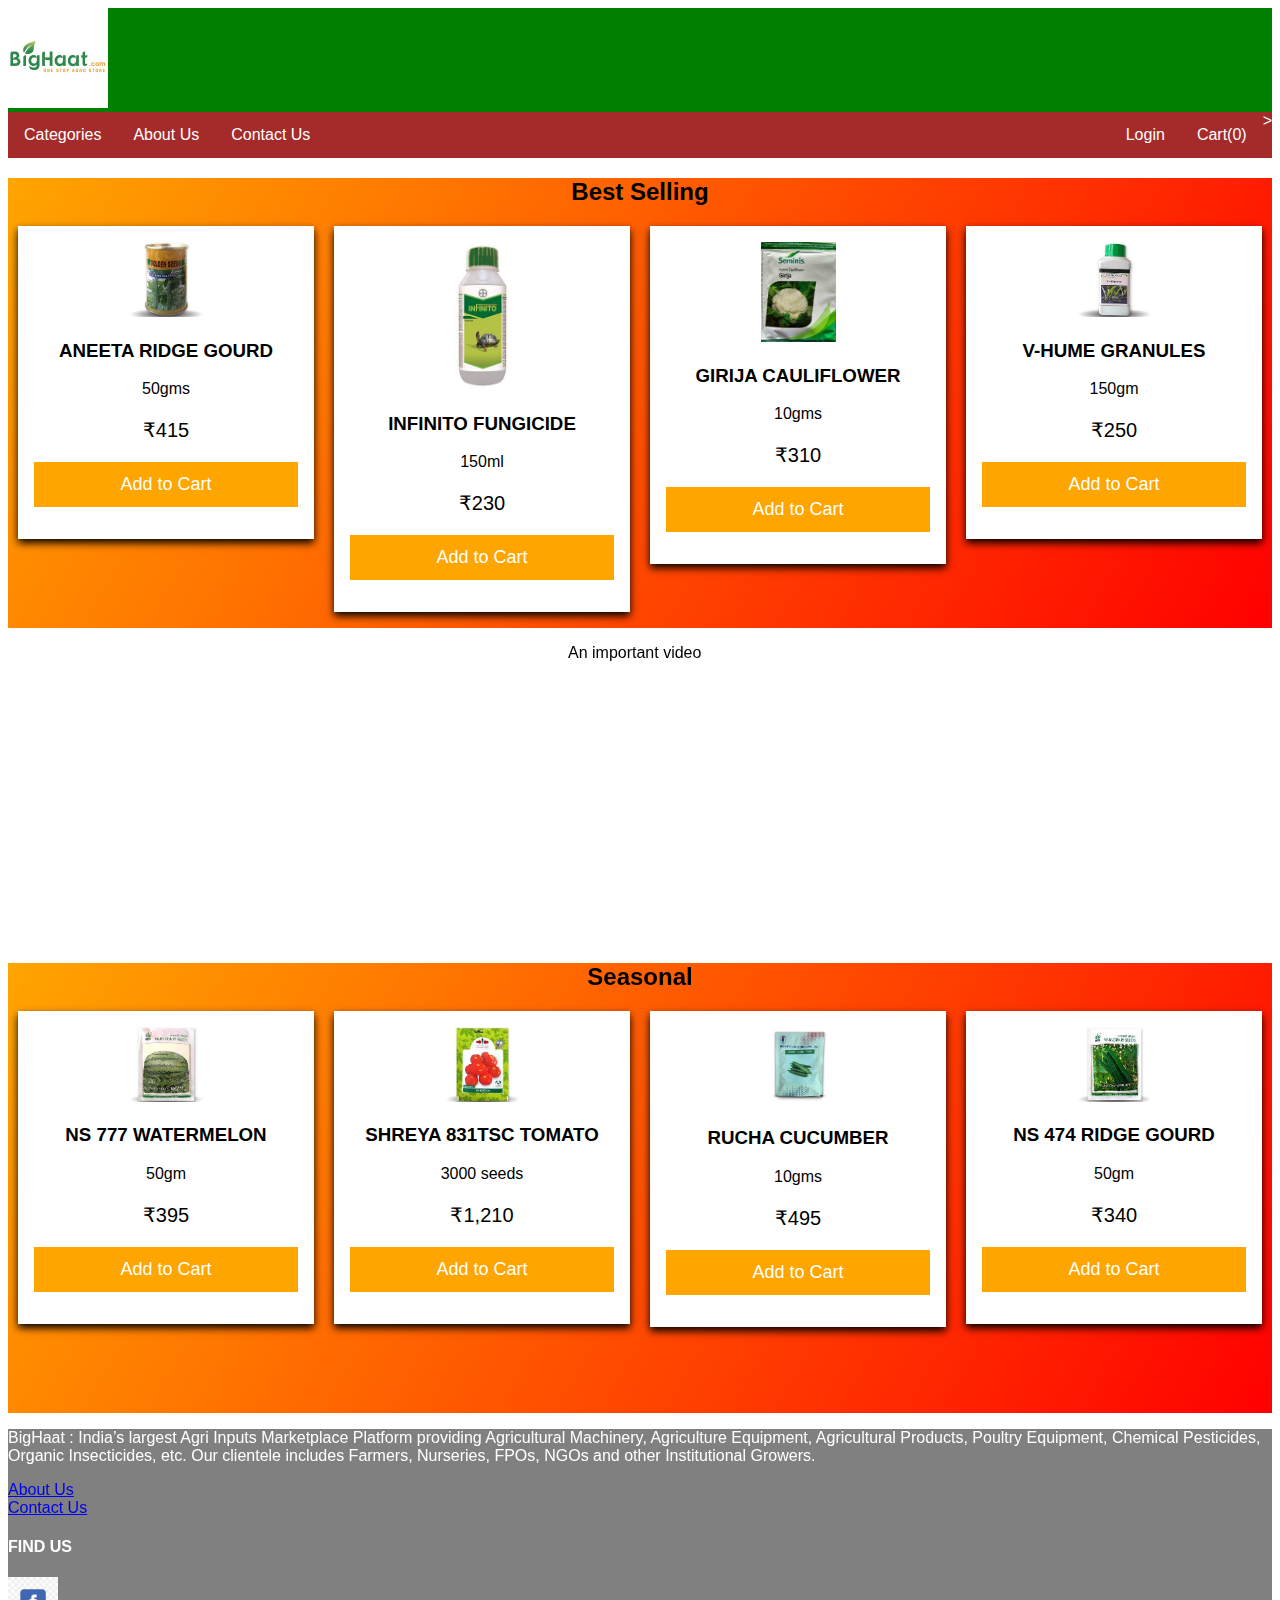
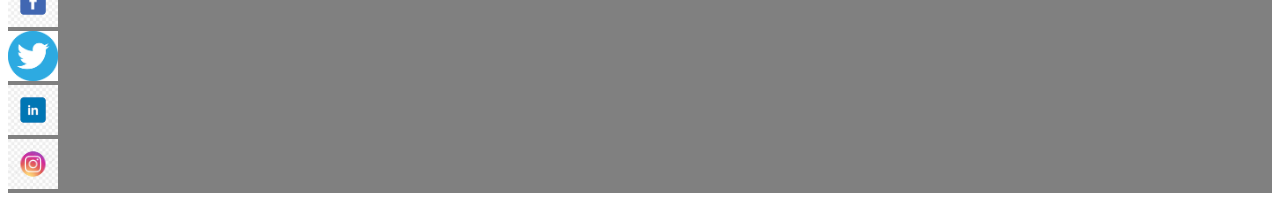
<file: index.html>
<!DOCTYPE html>
<html>
<head>
	<title>Home Page</title>
	<link rel="stylesheet" type="text/css" href="style11.css">
</head>
<body onload="javascript:changeCartCount()">

	<nav>
		<a href="#"><img src="im3.jpg" width="100px" float="left" class="img_logo"></a>
		
		<div class="navbar">
  <div class="c_list">
    <button class="cbtn">Categories 
      <i class="fa fa-caret-down"></i>
    </button>
    <div class="c-content">
      <a href="cp.html">Crop Protection</a>
      <a href="s.html">Seeds</a>
      <a href="m.html">Machinery</a>
      <a href="cn.html">Crop Nutrient</a>
    </div>
  </div>
  	 
  	<a href="about.html">About Us</a>
  	<a href="contact.html">Contact Us</a>
	<div class="right_p">
	<a href="login.html">Login</a>
  <script type="text/javascript">

    function changeCartCount(){
      if( window.localStorage.getItem("cartl") !== null){
         var cartAnchor = document.getElementById("cart-nav")
         var count = JSON.parse(window.localStorage.getItem("cartl")).length
         cartAnchor.text = "Cart(" + count++ + ")"
    }else{
         var cartAnchor = document.getElementById("cart-nav")
         cartAnchor.text = "Cart(0)"
    }

    }
    function moveToCheckOutPage(){
      window.location.href = "checkout.html"
    }
  </script>>

	<a onclick="moveToCheckOutPage()" id="cart-nav">Cart</a></div>
	</div>

		</div>
	</nav>
<script type="text/javascript">
	var ProductDetails = {"name":"ANEETA RIDGE GOURD","price":"415"}
    		var Product=JSON.stringify(ProductDetails)
    		window.localStorage.setItem("pid1",Product)

    var ProductDetails = {"name":"INFINITO FUNGICIDE","price":"230"}
    		var Product=JSON.stringify(ProductDetails)
    		window.localStorage.setItem("pid2",Product)

    var ProductDetails = {"name":"GIRIJA CAULIFLOWER","price":"310"}
    		var Product=JSON.stringify(ProductDetails)
    		window.localStorage.setItem("pid3",Product)

    var ProductDetails = {"name":"V-HUME GRANULES","price":"250"}
    		var Product=JSON.stringify(ProductDetails)
    		window.localStorage.setItem("pid4",Product)

    var ProductDetails = {"name":"NS 777 WATERMELON","price":"395"}
    		var Product=JSON.stringify(ProductDetails)
    		window.localStorage.setItem("pid5",Product)

    var ProductDetails = {"name":"SHREYA 831TSC TOMATO","price":"3000 Seeds"}
    		var Product=JSON.stringify(ProductDetails)
    		window.localStorage.setItem("pid6",Product)

    var ProductDetails = {"name":"RUCHA CUCUMBER","price":"495"}
    		var Product=JSON.stringify(ProductDetails)
    		window.localStorage.setItem("pid7",Product)

    var ProductDetails = {"name":"NS 474 RIDGE GOURD","price":"340"}
    		var Product=JSON.stringify(ProductDetails)
    		window.localStorage.setItem("pid8",Product)

	
</script>
  
	
	<div class="gradient">
		<h2><center>Best Selling</center></h2>
  <div class="column">
    <div class="card">
    	<img src="p1.jpg" alt="Seeds" width="75px">
    	<h3>ANEETA RIDGE GOURD</h3>
    	<p>50gms</p>
    	<p class="price">&#x20B9;415</p>
      <script type="text/javascript">
        function jsredir(id ) {
            if (window.localStorage.getItem("cartl") !== null){
            var pastvalue=JSON.parse(window.localStorage.getItem("cartl"))
            pastvalue.push(id)
            var str=JSON.stringify(pastvalue)
            window.localStorage.setItem("cartl",str) 
          }else{
            var newValue = [id]
            var str=JSON.stringify(newValue)
            window.localStorage.setItem("cartl",str)        
          }
          changeCartCount()
                    
             
}
</script>
    	<p><button onclick="jsredir('pid1')">Add to Cart</button></p>
    	
    </div>
  </div>
  <div class="column">
    <div class="card">
    	<img src="p2.jpg" alt="Pesticide" width="75px">
    	<h3>INFINITO FUNGICIDE</h3>
    	<p>150ml</p>
    	<p class="price">&#x20B9;230</p>
    	 <p><button onclick="jsredir('pid2')">Add to Cart</button></p>
    	
    </div>
  </div>
  <div class="column">
    <div class="card">
    	<img src="p3.jpg" alt="Seeds" width="75px">
    	<h3>GIRIJA CAULIFLOWER</h3>
    	<p>10gms</p>
    	<p class="price">&#x20B9;310</p>
    	 <p><button onclick="jsredir('pid3')">Add to Cart</button></p>
  </div>
</div>
  
  <div class="column">
    <div class="card">
    	<img src="p5.jpg" alt="Crop Nutrient" width="75px">
		<h3>V-HUME GRANULES</h3>
		<p>150gm</p>
    	<p class="price">&#x20B9;250</p>
    	 <p><button onclick="jsredir('pid4')">Add to Cart</button></p>

    </div>
  </div>
</div>

<div class="video">
	<iframe width="560" height="315" src="https://www.youtube.com/embed/kQXIbi6c6es" frameborder="0" allow="accelerometer; autoplay; clipboard-write; encrypted-media; gyroscope; picture-in-picture" allowfullscreen></iframe>
	<div class="v_content">
		<p>An important video</p>
	</div>
</div>


<div class="gradient">
		<h2><center>Seasonal</center></h2>
  <div class="column">
    <div class="card">
    	<img src="p6.jpg" alt="Seeds" width="75px">
    	<h3>NS 777 WATERMELON</h3>
    	<p>50gm</p>
    	<p class="price">&#x20B9;395</p>
    	 <p><button onclick="jsredir('pid5')">Add to Cart</button></p>
  
    </div>
  </div>
  <div class="column">
    <div class="card">
    	<img src="p7.jpg" alt="Seeds" width="75px">
    	<h3>SHREYA 831TSC TOMATO</h3>
    	<p>3000 seeds</p>
    	<p class="price">&#x20B9;1,210</p>
    	 <p><button onclick="jsredir('pid6')">Add to Cart</button></p>
    </div>
  </div>
  <div class="column">
    <div class="card">
    	<img src="p8.jpg" alt="Seeds" width="75px">
    	<h3>RUCHA CUCUMBER</h3>
    	<p>10gms</p>
    	<p class="price">&#x20B9;495</p>
    	 <p><button onclick="jsredir('pid7')">Add to Cart</button></p>
    	 
    </div>
  </div>
  
  <div class="column">
    <div class="card">
    	<img src="p9.jpg" alt="Seeds" width="75px">
		<h3>NS 474 RIDGE GOURD</h3>
		<p>50gm</p>
    	<p class="price">&#x20B9;340</p>
    	 <p><button onclick="jsredir('pid8')">Add to Cart</button></p>
   
    </div>
  </div>
</div>

    
    <footer>
    	<div class="footer">
    	<p><span>BigHaat</span> : India’s largest Agri Inputs Marketplace Platform providing Agricultural Machinery, Agriculture Equipment, Agricultural Products, Poultry Equipment, Chemical Pesticides, Organic Insecticides, etc. Our clientele includes Farmers, Nurseries, FPOs, NGOs and other Institutional Growers.</p>
    	<a href="about.html">About Us</a><br>
    	<a href="contact.html">Contact Us</a><br>
   <div class="social">
   		<h4>FIND US</h4>
    	<a href="https://www.facebook.com/BigHaat.India/"><img src="f1.png" width="50px" height="50px"></a><br>
    	<a href="https://twitter.com/bighaatindia"><img src="t.png" width="50px" height="50px"></a><br>
    	<a href="https://www.linkedin.com/company/bighaat-india"><img src="in1.png" width="50px" height="50px"></a><br>
    	<a href="https://www.instagram.com/bighaatindia/"><img src="insta.png" width="50px" height="50px"></a><br>
    </div>
</div>

    	
    </footer>




</body>
</html>
</file>
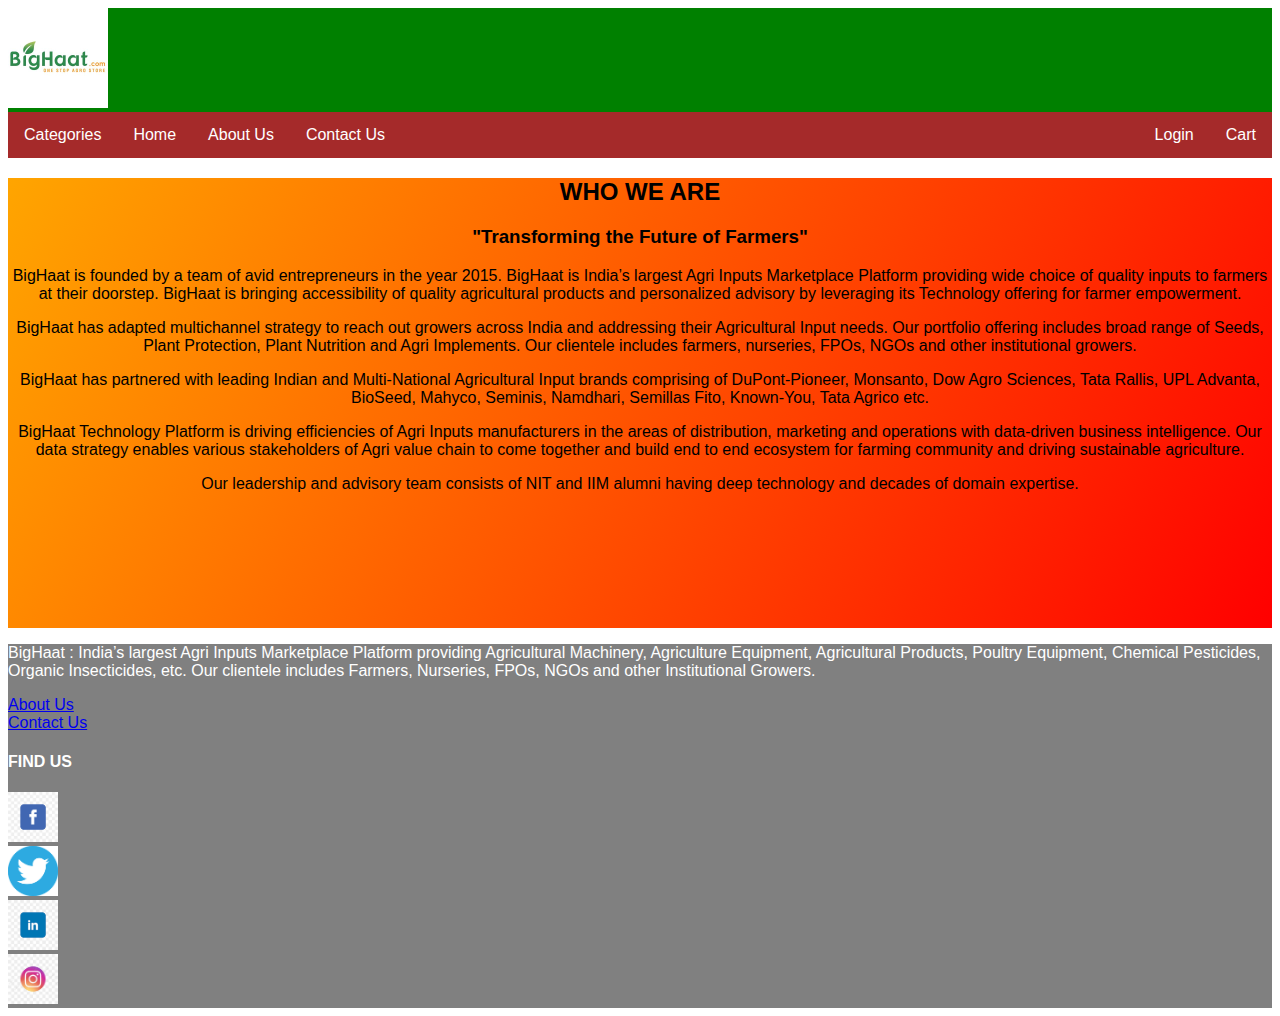
<file: about.html>
<!DOCTYPE html>
<html>
<head>
	<title>About Us</title>
	<link rel="stylesheet" type="text/css" href="style11.css">
</head>
<body>

	<nav>
		<a href="#"><img src="im3.jpg" width="100px" float="left" class="img_logo"></a>
		
		<div class="navbar">
  <div class="c_list">
    <button class="cbtn">Categories 
      <i class="fa fa-caret-down"></i>
    </button>
    <div class="c-content">
      <a href="#">Crop Protection</a>
      <a href="#">Seeds</a>
      <a href="#">Machinery</a>
      <a href="#">Crop Nutrient</a>
      <a href="#">Livestock</a>
    </div>
  </div>
  	 <a href="main.html">Home</a>
  	<a href="about.html">About Us</a>
  	<a href="contact.html">Contact Us</a>
  <div class="right_p">
  <a href="login.html">Login</a>
  <a href="checkout.html">Cart</a></div>
  </div>
	</div>
	</nav>

  <div class="para">
    <h2>WHO WE ARE</h2>
<h3>"Transforming the Future of Farmers"</h3>
<p>BigHaat is founded by a team of avid entrepreneurs in the year 2015. BigHaat is India’s largest Agri Inputs Marketplace Platform providing wide choice of quality inputs to farmers at their doorstep. BigHaat is bringing accessibility of quality agricultural products and personalized advisory by leveraging its Technology offering for farmer empowerment.</p>

 <p>BigHaat has adapted multichannel strategy to reach out growers across India and addressing their Agricultural Input needs. Our portfolio offering includes broad range of Seeds, Plant Protection, Plant Nutrition and Agri Implements. Our clientele includes farmers, nurseries, FPOs, NGOs and other institutional growers.</p> 

 <p>BigHaat has partnered with leading Indian and Multi-National Agricultural Input brands comprising of DuPont-Pioneer, Monsanto, Dow Agro Sciences, Tata Rallis, UPL Advanta, BioSeed, Mahyco, Seminis, Namdhari, Semillas Fito, Known-You, Tata Agrico etc.</p>

 <p>BigHaat Technology Platform is driving efficiencies of Agri Inputs manufacturers in the areas of distribution, marketing and operations with data-driven business intelligence. Our data strategy enables various stakeholders of Agri value chain to come together and build end to end ecosystem for farming community and driving sustainable agriculture.</p>

<p>Our leadership and advisory team consists of NIT and IIM alumni having deep technology and decades of domain expertise.</p>
    
  </div>

    <footer>
      <div class="footer">
      <p><span>BigHaat</span> : India’s largest Agri Inputs Marketplace Platform providing Agricultural Machinery, Agriculture Equipment, Agricultural Products, Poultry Equipment, Chemical Pesticides, Organic Insecticides, etc. Our clientele includes Farmers, Nurseries, FPOs, NGOs and other Institutional Growers.</p>
      <a href="about.html">About Us</a><br>
      <a href="contact.html">Contact Us</a><br>
   <div class="social">
      <h4>FIND US</h4>
      <a href="https://www.facebook.com/BigHaat.India/"><img src="f1.png" width="50px" height="50px"></a><br>
      <a href="https://twitter.com/bighaatindia"><img src="t.png" width="50px" height="50px"></a><br>
      <a href="https://www.linkedin.com/company/bighaat-india"><img src="in1.png" width="50px" height="50px"></a><br>
      <a href="https://www.instagram.com/bighaatindia/"><img src="insta.png" width="50px" height="50px"></a><br>
    </div>
</div>

      
    </footer>
</file>
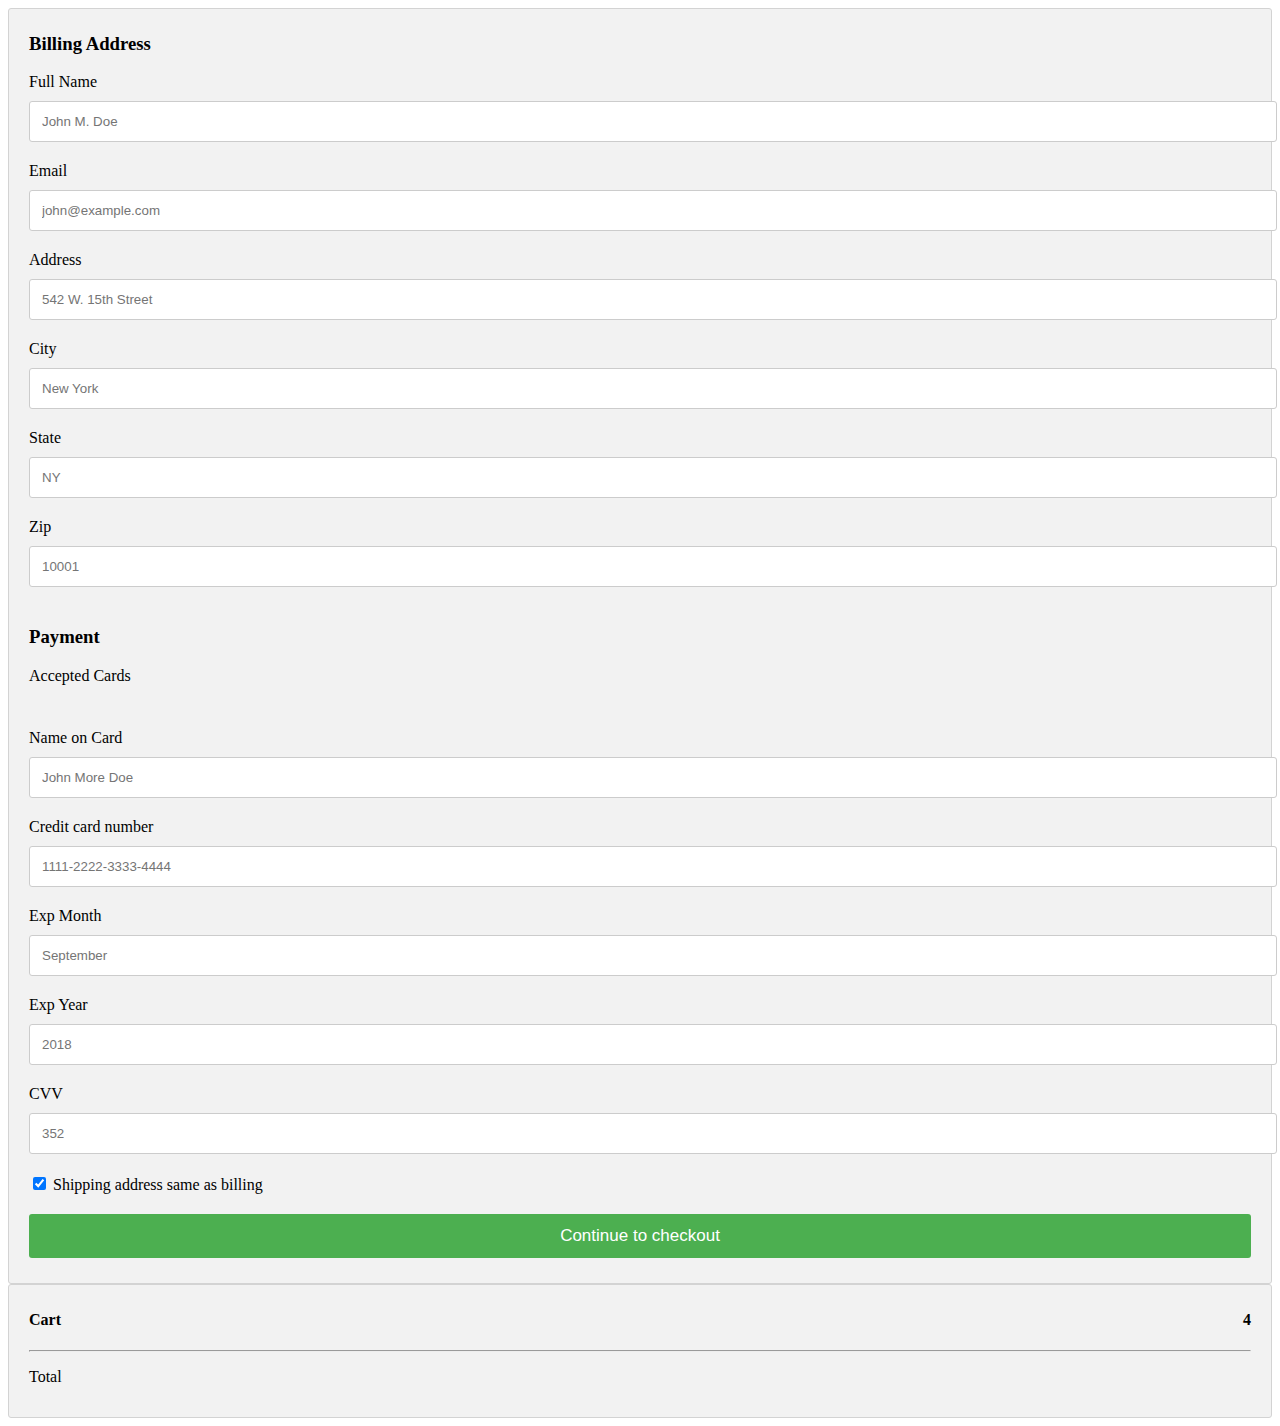
<file: checkout.html>
<!DOCTYPE html>
<html>
<head>
	<title>Billing Page</title>
	<link rel="stylesheet" type="text/css" href="style14.css">
</head>
<body>
	<div class="row">
  <div class="col-75">
    <div class="container">
      <form action="/action_page.php">

        <div class="row">
          <div class="col-50">
            <h3>Billing Address</h3>
            <label for="fname"><i class="fa fa-user"></i> Full Name</label>
            <input type="text" id="fname" name="firstname" placeholder="John M. Doe">
            <label for="email"><i class="fa fa-envelope"></i> Email</label>
            <input type="text" id="email" name="email" placeholder="john@example.com">
            <label for="adr"><i class="fa fa-address-card-o"></i> Address</label>
            <input type="text" id="adr" name="address" placeholder="542 W. 15th Street">
            <label for="city"><i class="fa fa-institution"></i> City</label>
            <input type="text" id="city" name="city" placeholder="New York">

            <div class="row">
              <div class="col-50">
                <label for="state">State</label>
                <input type="text" id="state" name="state" placeholder="NY">
              </div>
              <div class="col-50">
                <label for="zip">Zip</label>
                <input type="text" id="zip" name="zip" placeholder="10001">
              </div>
            </div>
          </div>

          <div class="col-50">
            <h3>Payment</h3>
            <label for="fname">Accepted Cards</label>
            <div class="icon-container">
              <i class="fa fa-cc-visa" style="color:navy;"></i>
              <i class="fa fa-cc-amex" style="color:blue;"></i>
              <i class="fa fa-cc-mastercard" style="color:red;"></i>
              <i class="fa fa-cc-discover" style="color:orange;"></i>
            </div>
            <label for="cname">Name on Card</label>
            <input type="text" id="cname" name="cardname" placeholder="John More Doe">
            <label for="ccnum">Credit card number</label>
            <input type="text" id="ccnum" name="cardnumber" placeholder="1111-2222-3333-4444">
            <label for="expmonth">Exp Month</label>
            <input type="text" id="expmonth" name="expmonth" placeholder="September">

            <div class="row">
              <div class="col-50">
                <label for="expyear">Exp Year</label>
                <input type="text" id="expyear" name="expyear" placeholder="2018">
              </div>
              <div class="col-50">
                <label for="cvv">CVV</label>
                <input type="text" id="cvv" name="cvv" placeholder="352">
              </div>
            </div>
          </div>

        </div>
        <label>
          <input type="checkbox" checked="checked" name="sameadr"> Shipping address same as billing
        </label>
        <input type="submit" value="Continue to checkout" class="btn">
      </form>
    </div>
  </div>

  <div class="col-25">
    <div class="container" id="div1">
      <h4>Cart
        <span class="price" style="color:black">
          <i class="fa fa-shopping-cart"></i>
          <b>4</b>
        </span>
      </h4>
      <script type="text/javascript">
      var details=JSON.parse(  window.localStorage.getItem("cartl") )
       for( i=0;i<details.length;i++)
       {
        var id=details[i]
        var data= window.localStorage.getItem(id)
        var detail=JSON.parse(data)
        if(detail !== null){
           var name=detail["name"]
        var price=detail["price"]
        console.log(name)
        console.log(price)
        var para = document.createElement("p");
        var node = document.createTextNode(name+price);
        para.appendChild(node);

        var element = document.getElementById("div1");
        element.appendChild(para)
        }
       

       }
      </script>
      
      <hr>
      <p>Total <span class="price" style="color:black"><b></b></span></p>
    </div>
  </div>
</div>

</body>
</html>
</file>
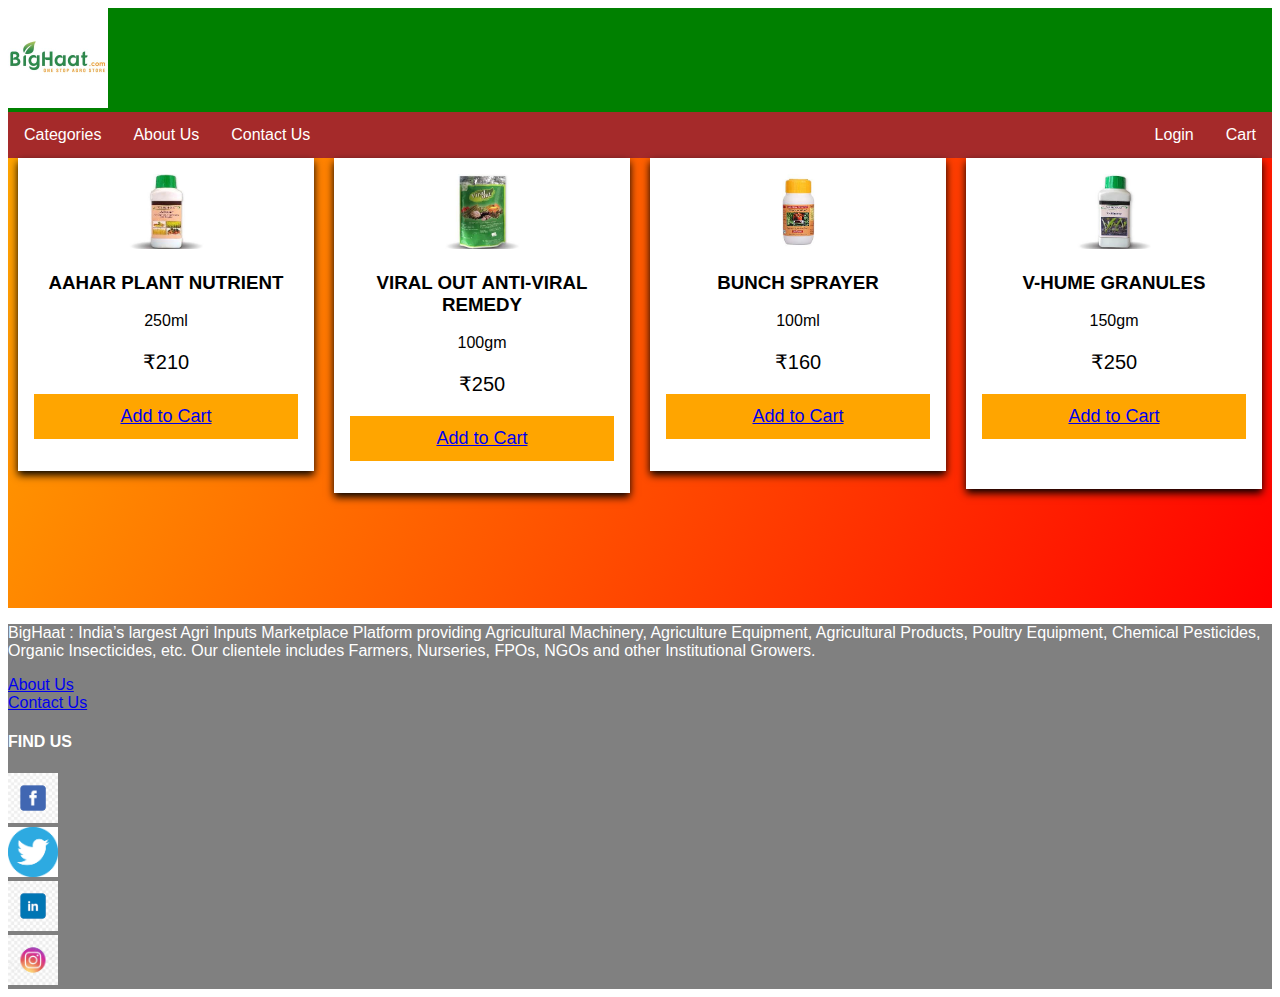
<file: cn.html>
<!DOCTYPE html>
<html>
<head>
	<title>Home Page</title>
	<link rel="stylesheet" type="text/css" href="style11.css">
</head>
<body>

	<nav>
		<a href="#"><img src="im3.jpg" width="100px" float="left" class="img_logo"></a>
		
		<div class="navbar">
  <div class="c_list">
    <button class="cbtn">Categories 
      <i class="fa fa-caret-down"></i>
    </button>
    <div class="c-content">
      <a href="cp.html">Crop Protection</a>
      <a href="s.html">Seeds</a>
      <a href="m.html">Machinery</a>
      <a href="cn.html">Crop Nutrient</a>
    </div>
  </div>
  	 
  	<a href="about.html">About Us</a>
  	<a href="contact.html">Contact Us</a>
	<div class="right_p">
	<a href="login.html">Login</a>
	<a href="checkout.html">Cart</a></div>
	</div>
  </div>
  </nav>

  
  
  <div class="gradient">
 
  <div class="column">
    <div class="card">
      <img src="p18.jpg" alt="Crop Nutrient" width="75px">
      <h3>AAHAR PLANT NUTRIENT</h3>
      <p>250ml</p>
      <p class="price">&#x20B9;210</p>
      <p><button><a href="checkout.html">Add to Cart</a></button></p>
    </div>
  </div>
  <div class="column">
    <div class="card">
      <img src="p19.jpg" alt="Crop Nutrient" width="75px">
      <h3>VIRAL OUT ANTI-VIRAL REMEDY</h3>
      <p>100gm</p>
      <p class="price">&#x20B9;250</p>
       <p><button><a href="checkout.html">Add to Cart</a></button></p>
    </div>
  </div>
  <div class="column">
    <div class="card">
      <img src="p20.jpg" alt="Crop Nutrient" width="75px">
      <h3>BUNCH SPRAYER</h3>
      <p>100ml</p>
      <p class="price">&#x20B9;160</p>
       <p><button><a href="checkout.html">Add to Cart</a></button></p>
    </div>
  </div>
  
  <div class="column">
    <div class="card">
      <img src="p5.jpg" alt="Crop Nutrient" width="75px">
    <h3>V-HUME GRANULES</h3>
    <p>150gm</p>
      <p class="price">&#x20B9;250</p>
       <p><button><a href="checkout.html">Add to Cart</a></button></p><br>
    </div>
  </div>
</div>

 <footer>
      <div class="footer">
      <p><span>BigHaat</span> : India’s largest Agri Inputs Marketplace Platform providing Agricultural Machinery, Agriculture Equipment, Agricultural Products, Poultry Equipment, Chemical Pesticides, Organic Insecticides, etc. Our clientele includes Farmers, Nurseries, FPOs, NGOs and other Institutional Growers.</p>
      <a href="about.html">About Us</a><br>
      <a href="contact.html">Contact Us</a><br>
   <div class="social">
      <h4>FIND US</h4>
      <a href="https://www.facebook.com/BigHaat.India/"><img src="f1.png" width="50px" height="50px"></a><br>
      <a href="https://twitter.com/bighaatindia"><img src="t.png" width="50px" height="50px"></a><br>
      <a href="https://www.linkedin.com/company/bighaat-india"><img src="in1.png" width="50px" height="50px"></a><br>
      <a href="https://www.instagram.com/bighaatindia/"><img src="insta.png" width="50px" height="50px"></a><br>
    </div>
</div>
</footer>

</body>
</html>
</file>
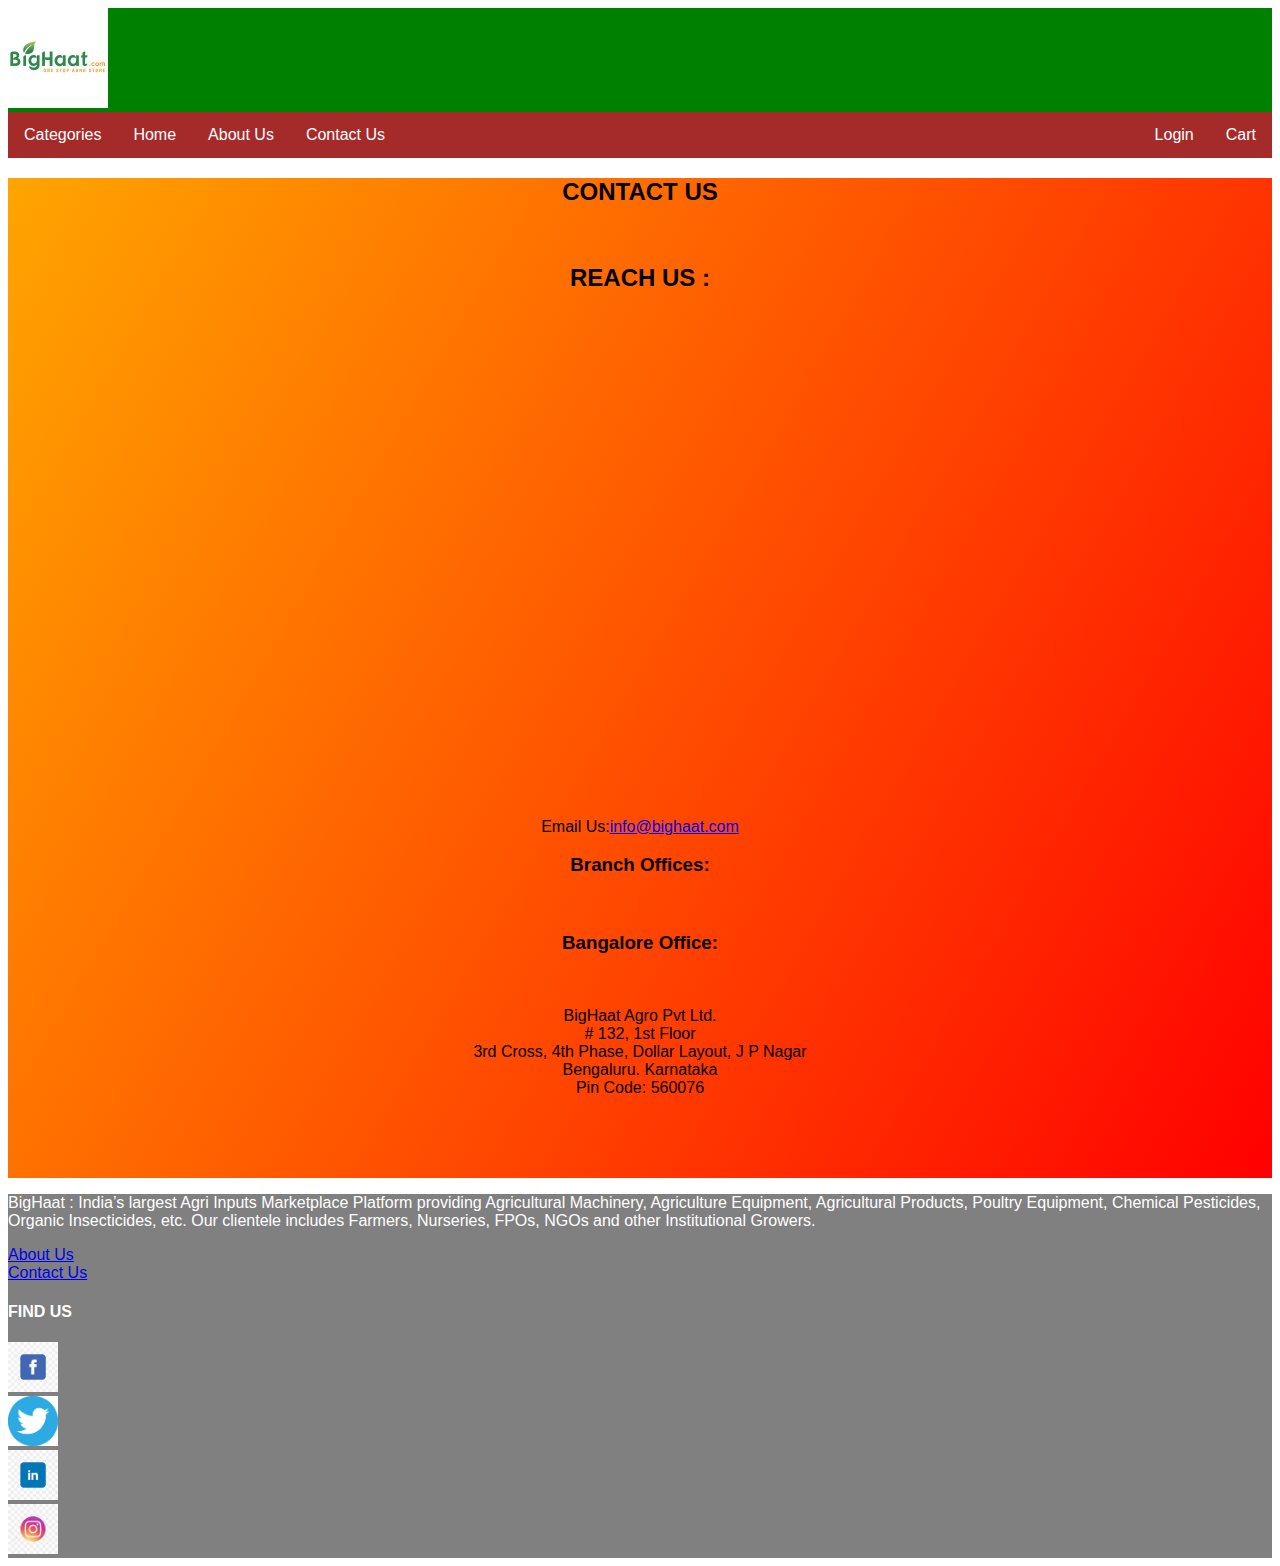
<file: contact.html>
<!DOCTYPE html>
<html>
<head>
	<title>Contact Us</title>
	<link rel="stylesheet" type="text/css" href="style11.css">
</head>
<body>

	<nav>
		<a href="#"><img src="im3.jpg" width="100px" float="left" class="img_logo"></a>
		
		<div class="navbar">
  <div class="c_list">
    <button class="cbtn">Categories 
      <i class="fa fa-caret-down"></i>
    </button>
    <div class="c-content">
      <a href="#">Crop Protection</a>
      <a href="#">Seeds</a>
      <a href="#">Machinery</a>
      <a href="#">Crop Nutrient</a>
      <a href="#">Livestock</a>
    </div>
  </div>
    <a href="main.html">Home</a>
  	<a href="about.html">About Us</a>
  	<a href="contact.html">Contact Us</a>
  <div class="right_p">
  <a href="login.html">Login</a>
  <a href="checkout.html">Cart</a></div>
  </div>
	</div>
	</nav>

  <div class="content">
    <h2>CONTACT US</h2><br>
    <h2>REACH US :</h2><br>
    <div class="map">
      <iframe src="https://www.google.com/maps/embed?pb=!1m14!1m8!1m3!1d15556.194550339087!2d77.595152!3d12.9045941!3m2!1i1024!2i768!4f13.1!3m3!1m2!1s0x0%3A0x70e91fa671845235!2sBigHaat!5e0!3m2!1sen!2sin!4v1610696600796!5m2!1sen!2sin" width="600" height="450" frameborder="0" style="border:0;" allowfullscreen="" aria-hidden="false" tabindex="0"></iframe>
    </div><br>
    <p>Email Us:<a href="mailto:info@bighaat.com">info@bighaat.com</a><br></p>

    <h3>Branch Offices:</h3><br>
<h3>Bangalore Office:</h3><br>

<p>BigHaat Agro Pvt Ltd.<br>
# 132, 1st Floor<br>
3rd Cross, 4th Phase, Dollar Layout, J P Nagar<br>
Bengaluru. Karnataka<br>
Pin Code: 560076<br></p>

 </div>

  <footer>
      <div class="footer">
      <p><span>BigHaat</span> : India’s largest Agri Inputs Marketplace Platform providing Agricultural Machinery, Agriculture Equipment, Agricultural Products, Poultry Equipment, Chemical Pesticides, Organic Insecticides, etc. Our clientele includes Farmers, Nurseries, FPOs, NGOs and other Institutional Growers.</p>
      <a href="about.html">About Us</a><br>
      <a href="contact.html">Contact Us</a><br>
   <div class="social">
      <h4>FIND US</h4>
      <a href="https://www.facebook.com/BigHaat.India/"><img src="f1.png" width="50px" height="50px"></a><br>
      <a href="https://twitter.com/bighaatindia"><img src="t.png" width="50px" height="50px"></a><br>
      <a href="https://www.linkedin.com/company/bighaat-india"><img src="in1.png" width="50px" height="50px"></a><br>
      <a href="https://www.instagram.com/bighaatindia/"><img src="insta.png" width="50px" height="50px"></a><br>
    </div>
</div>

      
    </footer>
</file>
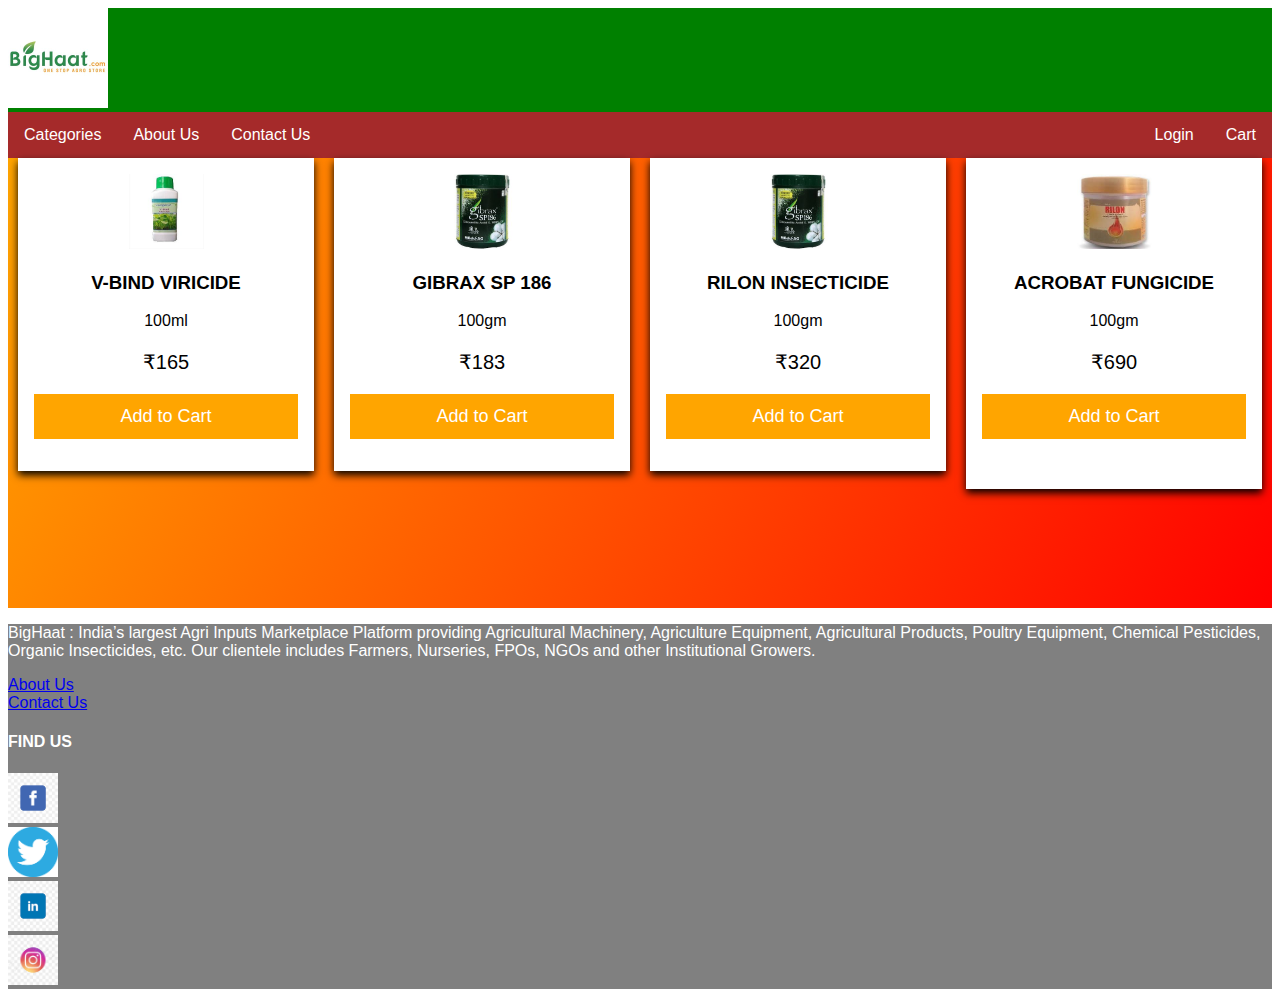
<file: cp.html>
<!DOCTYPE html>
<html>
<head>
	<title>Home Page</title>
	<link rel="stylesheet" type="text/css" href="style11.css">
</head>
<body>

	<nav>
		<a href="#"><img src="im3.jpg" width="100px" float="left" class="img_logo"></a>
		
		<div class="navbar">
  <div class="c_list">
    <button class="cbtn">Categories 
      <i class="fa fa-caret-down"></i>
    </button>
    <div class="c-content">
      <a href="cp.html">Crop Protection</a>
      <a href="s.html">Seeds</a>
      <a href="m.html">Machinery</a>
      <a href="cn.html">Crop Nutrient</a>
    </div>
  </div>
  	 
  	<a href="about.html">About Us</a>
  	<a href="contact.html">Contact Us</a>
	<div class="right_p">
	<a href="login.html">Login</a>
	<a href="checkout.html">Cart</a></div>
	</div>
  </div>
  </nav>

  <script type="text/javascript">
  var ProductDetails = {"name":"V-BIND VIRICIDE","price":"165"}
        var Product=JSON.stringify(ProductDetails)
        window.localStorage.setItem("pid9",Product)

    var ProductDetails = {"name":"GIBRAX SP 186","price":"183"}
        var Product=JSON.stringify(ProductDetails)
        window.localStorage.setItem("pid10",Product)

    var ProductDetails = {"name":"RILON INSECTICIDE","price":"320"}
        var Product=JSON.stringify(ProductDetails)
        window.localStorage.setItem("pid11",Product)

    var ProductDetails = {"name":"ACROBAT FUNGICIDE","price":"690"}
        var Product=JSON.stringify(ProductDetails)
        window.localStorage.setItem("pid12",Product)
    </script>

  
  
  <div class="gradient">
      <div class="column">
    <div class="card">
      <img src="p10.jpg" alt="Crop Protection" width="75px">
      <h3>V-BIND VIRICIDE</h3>
      <p>100ml</p>
      <p class="price">&#x20B9;165</p>
      <p><button onclick="jsredir()">Add to Cart</a></button></p>
            <script type="text/javascript">
               <script type="text/javascript">
        function jsredir() {
            var pastvalue=JSON.parse(window.localStorage.getItem("cartl"))
            pastvalue.push("pid9")
            var str=JSON.stringify(pastvalue)
            window.localStorage.setItem("cartl",str)        
              window.location.href = "checkout.html";
}
</script>
          
    </div>
  </div>
  <div class="column">
    <div class="card">
      <img src="p11.jpg" alt="Crop Protection" width="75px">
      <h3>GIBRAX SP 186</h3>
      <p>100gm</p>
      <p class="price">&#x20B9;183</p>
       <p><button onclick="jsredir()">Add to Cart</button></p>
           <script type="text/javascript">
        function jsredir() {
            var pastvalue=JSON.parse(window.localStorage.getItem("cartl"))
            pastvalue.push("pid10")
            var str=JSON.stringify(pastvalue)
            window.localStorage.setItem("cartl",str)        
              window.location.href = "checkout.html";
}
</script>
    </div>
  </div>
  <div class="column">
    <div class="card">
      <img src="p11.jpg" alt="Crop Protection" width="75px">
      <h3>RILON INSECTICIDE</h3>
      <p>100gm</p>
      <p class="price">&#x20B9;320</p>
       <p><button onclick="jsredir()">Add to Cart</button></p>
        <script type="text/javascript">
        function jsredir() {
            var pastvalue=JSON.parse(window.localStorage.getItem("cartl"))
            pastvalue.push("pid11")
            var str=JSON.stringify(pastvalue)
            window.localStorage.setItem("cartl",str)        
              window.location.href = "checkout.html";
}
</script>
    </div>
  </div>
  
  <div class="column">
    <div class="card">
      <img src="p12.jpg" alt="Crop Nutrient" width="75px">
    <h3>ACROBAT FUNGICIDE</h3>
    <p>100gm</p>
      <p class="price">&#x20B9;690</p>
       <p><button onclick="jsredir()">Add to Cart</button></p><br>
        <script type="text/javascript">
        function jsredir() {
            var pastvalue=JSON.parse(window.localStorage.getItem("cartl"))
            pastvalue.push("pid12")
            var str=JSON.stringify(pastvalue)
            window.localStorage.setItem("cartl",str)        
              window.location.href = "checkout.html";
}
</script>
    </div>
  </div>
</div>

 <footer>
      <div class="footer">
      <p><span>BigHaat</span> : India’s largest Agri Inputs Marketplace Platform providing Agricultural Machinery, Agriculture Equipment, Agricultural Products, Poultry Equipment, Chemical Pesticides, Organic Insecticides, etc. Our clientele includes Farmers, Nurseries, FPOs, NGOs and other Institutional Growers.</p>
      <a href="about.html">About Us</a><br>
      <a href="contact.html">Contact Us</a><br>
   <div class="social">
      <h4>FIND US</h4>
      <a href="https://www.facebook.com/BigHaat.India/"><img src="f1.png" width="50px" height="50px"></a><br>
      <a href="https://twitter.com/bighaatindia"><img src="t.png" width="50px" height="50px"></a><br>
      <a href="https://www.linkedin.com/company/bighaat-india"><img src="in1.png" width="50px" height="50px"></a><br>
      <a href="https://www.instagram.com/bighaatindia/"><img src="insta.png" width="50px" height="50px"></a><br>
    </div>
</div>

      
    </footer>




</body>
</html>
</file>
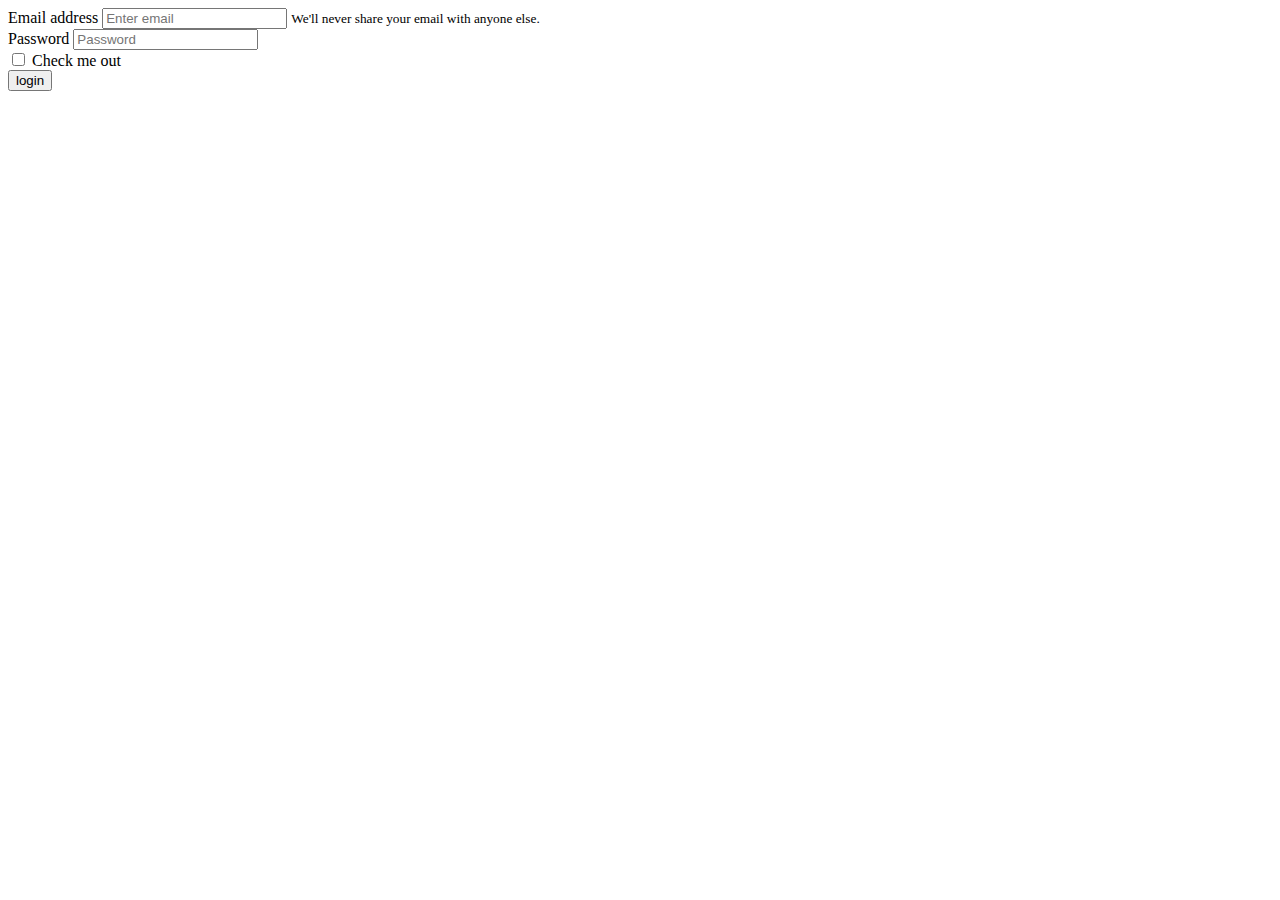
<file: ecom.html>
<!DOCTYPE html>
<html>
<head>
	<title>login page</title>
	<style type="text/css">
		form_group{
			align-content: 100px
		}
		
	</style>
</head>
<body>
	<form>
  <div class="form-group">
    <label for="exampleInputEmail1">Email address</label>
    <input type="email" class="form-control" id="exampleInputEmail1" aria-describedby="emailHelp" placeholder="Enter email">
    <small id="emailHelp" class="form-text text-muted">We'll never share your email with anyone else.</small>
  </div>
  <div class="form-group">
    <label for="exampleInputPassword1">Password</label>
    <input type="password" class="form-control" id="exampleInputPassword1" placeholder="Password">
  </div>
  <div class="form-group form-check">
    <input type="checkbox" class="form-check-input" id="exampleCheck1">
    <label class="form-check-label" for="exampleCheck1">Check me out</label>
  </div>
  <button type="login" class="btn btn-primary">login</button>
  </div>

</body>
</html>
</file>
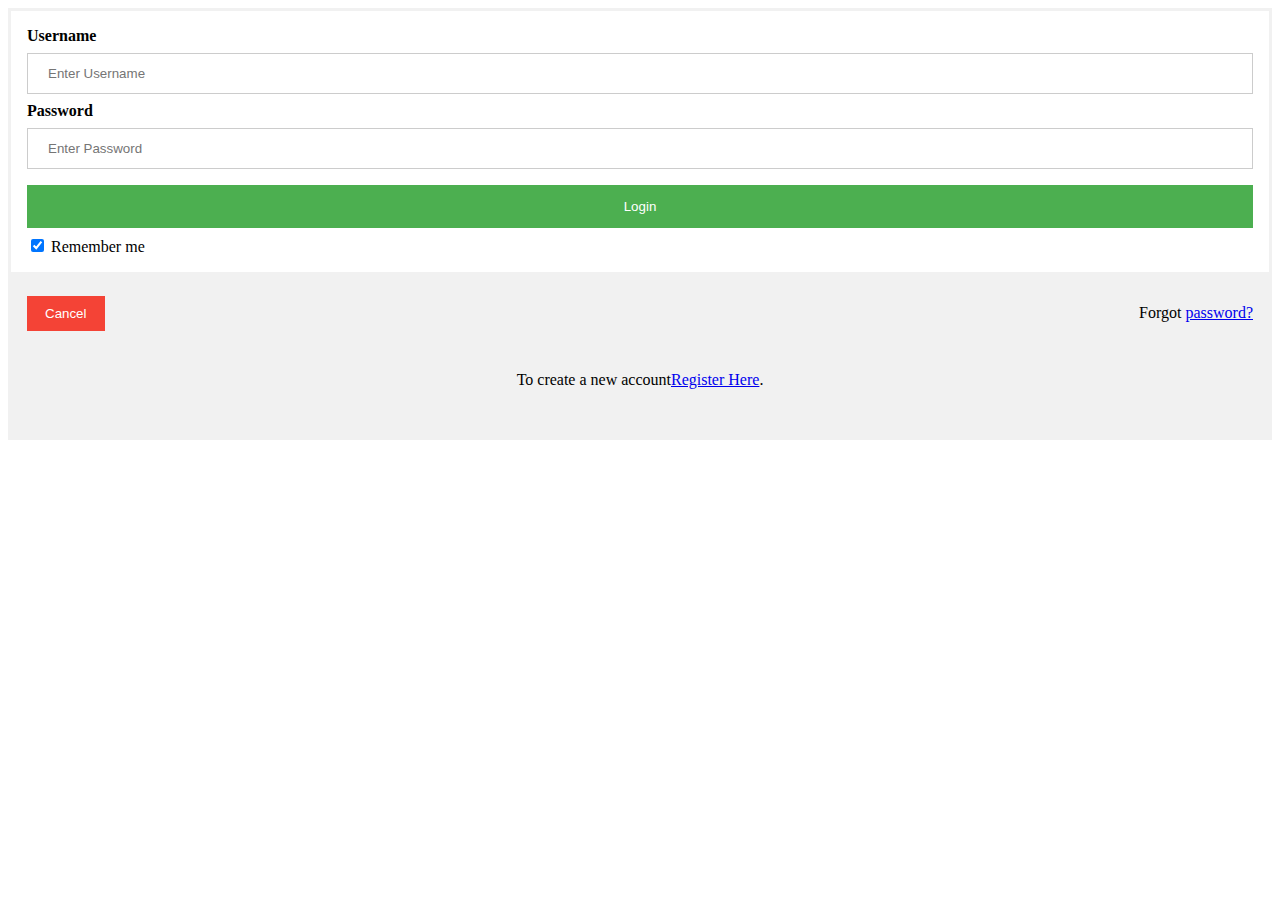
<file: login.html>
<!DOCTYPE html>
<html>
<head>
	<title>Sign Up</title>
	<link rel="stylesheet" type="text/css" href="style12.css">
	
</head>
<body> 
	
<form action="login.html" method="post">
 <div class="container">
    <label for="uname"><b>Username</b></label>
    <input type="text" placeholder="Enter Username" name="uname" required>

    <label for="psw"><b>Password</b></label>
    <input type="password" placeholder="Enter Password" name="psw" required>

    <button type="submit">Login</button>
    <label>
      <input type="checkbox" checked="checked" name="remember"> Remember me
    </label>
  </div>

  <div class="container" style="background-color:#f1f1f1">
    <button type="button" class="cancelbtn">Cancel</button>
    <span class="psw">Forgot <a href="#">password?</a></span>
     <div class="container signin">
    <p>To create a new account<a href="reg.html">Register Here</a>.</p>
  </div>

 <script type="text/javascript">
		function validation() {
					var Username=document.getElementById('uname').value;
					var Password=document.getElementById('Password').value;

					var Emailcheck=/^[A-Za-z_0-9]{3,}@[A-Za-z]{3,}[.]{1}[A-Za-z]{2,6}$/;
					var Passwordcheck=/^(?=.*[0-9])(?=.*[!@#$%^&*])[a-zA-Z0-9!@#$%^&*]{8,16$/;

					if (Emailcheck.test(uname)) {
						document.getElementById('erroremail').innerHTML="  ";
					} 
					else {
						document.getElementById('erroremail').innerHTML="**invalid mail";
						return false;
					}

					if (Passwordcheck.test(Password)) {
						document.getElementById('erroepassword').innerHTML="  ";
					} 
					else {
						document.getElementById('erroepassword').innerHTML="**invalid password";
						return false;
					}
					
				}
	</script>
</div>
  
</body>
</html>
</file>
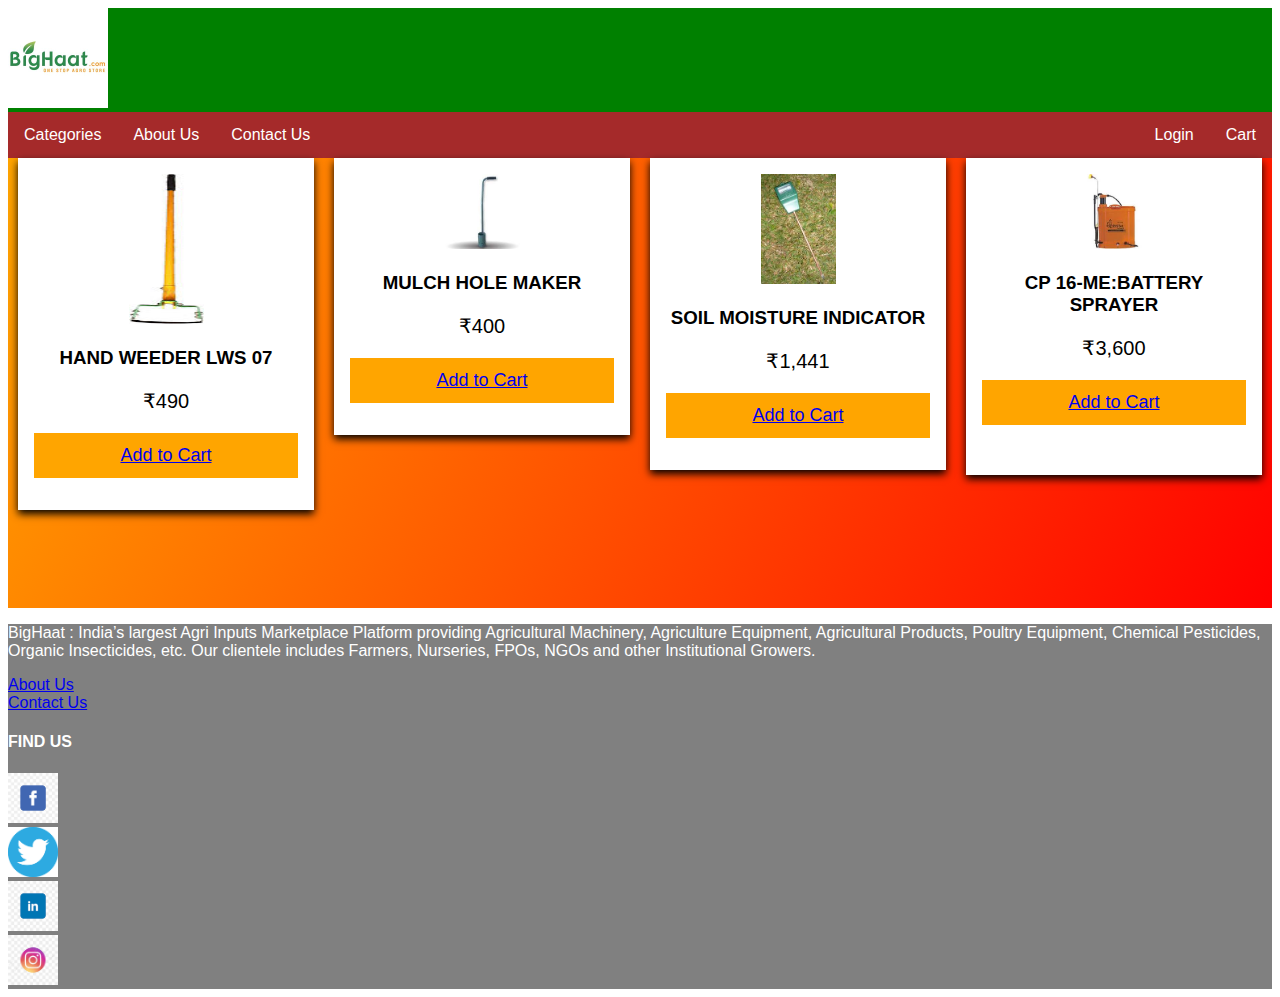
<file: m.html>
<!DOCTYPE html>
<html>
<head>
	<title>Home Page</title>
	<link rel="stylesheet" type="text/css" href="style11.css">
</head>
<body>

	<nav>
		<a href="#"><img src="im3.jpg" width="100px" float="left" class="img_logo"></a>
		
		<div class="navbar">
  <div class="c_list">
    <button class="cbtn">Categories 
      <i class="fa fa-caret-down"></i>
    </button>
    <div class="c-content">
      <a href="cp.html">Crop Protection</a>
      <a href="s.html">Seeds</a>
      <a href="m.html">Machinery</a>
      <a href="cn.html">Crop Nutrient</a>
    </div>
  </div>
  	 
  	<a href="about.html">About Us</a>
  	<a href="contact.html">Contact Us</a>
	<div class="right_p">
	<a href="login.html">Login</a>
	<a href="checkout.html">Cart</a></div>
	</div>
  </div>
  </nav>

  
  
  <div class="gradient">
  <div class="column">
    <div class="card">
      <img src="p14.jpg" alt="Machinery" width="75px" height="150px">
      <h3>HAND WEEDER LWS 07</h3>
      <p></p>
      <p class="price">&#x20B9;490</p>
      <p><button><a href="checkout.html">Add to Cart</a></button></p>
    </div>
  </div>
  <div class="column">
    <div class="card">
      <img src="p15.jpg" alt="Machinery" width="75px" >
      <h3>MULCH HOLE MAKER</h3>
      <p></p>
      <p class="price">&#x20B9;400</p>
       <p><button><a href="checkout.html">Add to Cart</a></button></p>
    </div>
  </div>
  <div class="column">
    <div class="card">
      <img src="p16.jpg" alt="Machinery" width="75px">
      <h3>SOIL MOISTURE INDICATOR</h3>
      <p></p>
      <p class="price">&#x20B9;1,441</p>
       <p><button><a href="checkout.html">Add to Cart</a></button></p>
    </div>
  </div>
  
  <div class="column">
    <div class="card">
      <img src="p17.jpg" alt="Machinery" width="75px">
    <h3>CP 16-ME:BATTERY SPRAYER</h3>
    <p></p>
      <p class="price">&#x20B9;3,600</p>
       <p><button><a href="checkout.html">Add to Cart</a></button></p><br>
    </div>
  </div>
</div>

 <footer>
      <div class="footer">
      <p><span>BigHaat</span> : India’s largest Agri Inputs Marketplace Platform providing Agricultural Machinery, Agriculture Equipment, Agricultural Products, Poultry Equipment, Chemical Pesticides, Organic Insecticides, etc. Our clientele includes Farmers, Nurseries, FPOs, NGOs and other Institutional Growers.</p>
      <a href="about.html">About Us</a><br>
      <a href="contact.html">Contact Us</a><br>
   <div class="social">
      <h4>FIND US</h4>
      <a href="https://www.facebook.com/BigHaat.India/"><img src="f1.png" width="50px" height="50px"></a><br>
      <a href="https://twitter.com/bighaatindia"><img src="t.png" width="50px" height="50px"></a><br>
      <a href="https://www.linkedin.com/company/bighaat-india"><img src="in1.png" width="50px" height="50px"></a><br>
      <a href="https://www.instagram.com/bighaatindia/"><img src="insta.png" width="50px" height="50px"></a><br>
    </div>
</div>

      
    </footer>




</body>
</html>
</file>
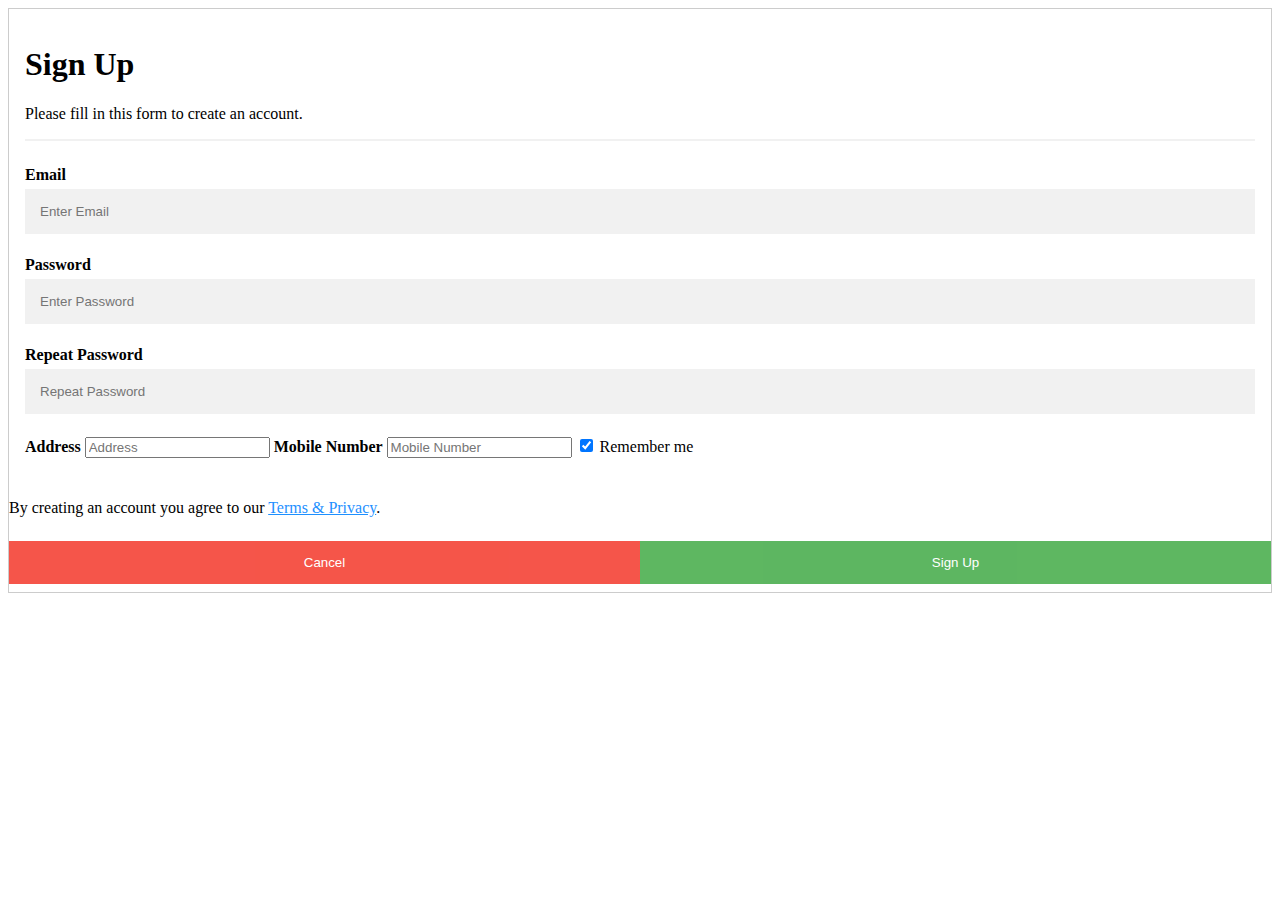
<file: reg.html>
<!DOCTYPE html>
<html>
<head>
	<title>register page</title>
	<link rel="stylesheet" type="text/css" href="style13.css">
</head>
<body>
	<form action="reg.html" style="border:1px solid #ccc">
  <div class="container">
    <h1>Sign Up</h1>
    <p>Please fill in this form to create an account.</p>
    <hr>

    <label for="email"><b>Email</b></label>
    <input type="text" placeholder="Enter Email" name="email" required>

    <label for="psw"><b>Password</b></label>
    <input type="password" placeholder="Enter Password" name="psw" required>

    <label for="psw-repeat"><b>Repeat Password</b></label>
    <input type="password" placeholder="Repeat Password" name="psw-repeat" required>

    <label for="address"><b>Address</b></label>
    <input type="address" placeholder="Address" name="address" required>

    <label for="mobile number"><b>Mobile Number</b></label>
    <input type="mobile number" placeholder="Mobile Number" name="mobile number" required>

    <label>
      <input type="checkbox" checked="checked" name="remember" style="margin-bottom:15px"> Remember me
    </label></div>

    <p>By creating an account you agree to our <a href="#" style="color:dodgerblue">Terms & Privacy</a>.</p>

    <div class="clearfix">
      <button type="button" class="cancelbtn">Cancel</button>
      <button type="submit" class="signupbtn">Sign Up</button>
    </div>
  </div>
</form>

</body>
</html>
</file>
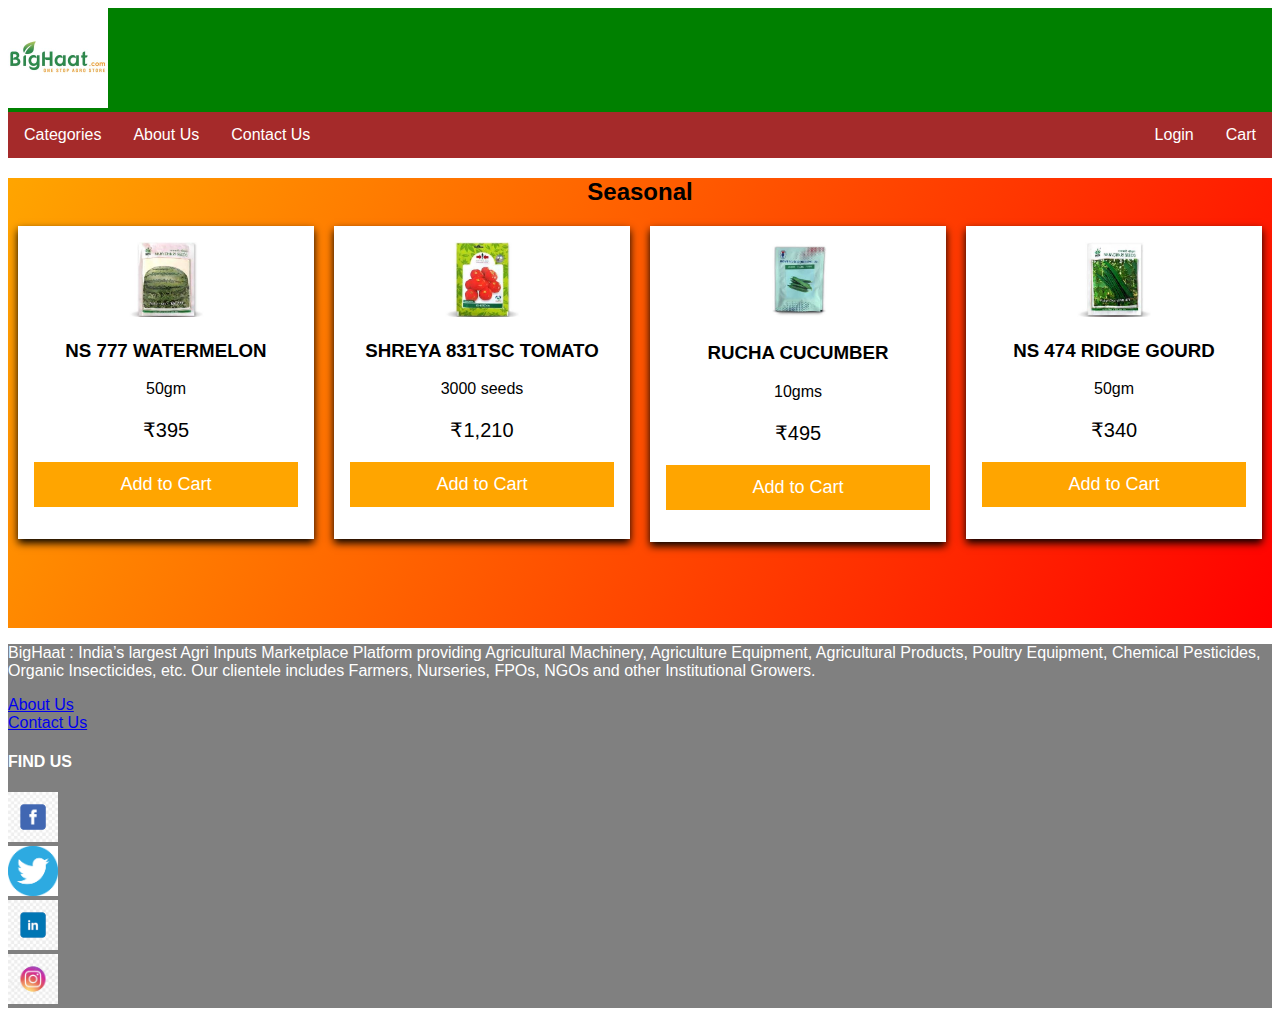
<file: s.html>
<!DOCTYPE html>
<html>
<head>
	<title>Home Page</title>
	<link rel="stylesheet" type="text/css" href="style11.css">
</head>
<body>

	<nav>
		<a href="#"><img src="im3.jpg" width="100px" float="left" class="img_logo"></a>
		
		<div class="navbar">
  <div class="c_list">
    <button class="cbtn">Categories 
      <i class="fa fa-caret-down"></i>
    </button>
    <div class="c-content">
      <a href="cp.html">Crop Protection</a>
      <a href="s.html">Seeds</a>
      <a href="m.html">Machinery</a>
      <a href="cn.html">Crop Nutrient</a>
    </div>
  </div>
  	 
  	<a href="about.html">About Us</a>
  	<a href="contact.html">Contact Us</a>
	<div class="right_p">
	<a href="login.html">Login</a>
	<a href="checkout.html">Cart</a></div>
	</div>
  </div>
  </nav>
  <script type="text/javascript">

   var ProductDetails = {"name":"NS 777 WATERMELON","price":"395"}
        var Product=JSON.stringify(ProductDetails)
        window.localStorage.setItem("pid5",Product)

    var ProductDetails = {"name":"SHREYA 831TSC TOMATO","price":"3000 Seeds"}
        var Product=JSON.stringify(ProductDetails)
        window.localStorage.setItem("pid6",Product)

    var ProductDetails = {"name":"RUCHA CUCUMBER","price":"495"}
        var Product=JSON.stringify(ProductDetails)
        window.localStorage.setItem("pid7",Product)

    var ProductDetails = {"name":"NS 474 RIDGE GOURD","price":"340"}
        var Product=JSON.stringify(ProductDetails)
        window.localStorage.setItem("pid8",Product)
        </script>

<div class="gradient">
    <h2><center>Seasonal</center></h2>
  <div class="column">
    <div class="card">
      <img src="p6.jpg" alt="Seeds" width="75px">
      <h3>NS 777 WATERMELON</h3>
      <p>50gm</p>
      <p class="price">&#x20B9;395</p>
       <p><button onclick="jsredir()">Add to Cart</button></p>
      <script type="text/javascript">
        function jsredir() {
            var pastvalue=JSON.parse(window.localStorage.getItem("cartl"))
            pastvalue.push("pid5")
            var str=JSON.stringify(pastvalue)
            window.localStorage.setItem("cartl",str)        
              window.location.href = "checkout.html";
}
</script>
    </div>
  </div>
  <div class="column">
    <div class="card">
      <img src="p7.jpg" alt="Seeds" width="75px">
      <h3>SHREYA 831TSC TOMATO</h3>
      <p>3000 seeds</p>
      <p class="price">&#x20B9;1,210</p>
       <p><button onclick="jsredir()">Add to Cart</button></p>
      <script type="text/javascript">
        function jsredir() {
            var pastvalue=JSON.parse(window.localStorage.getItem("cartl"))
            pastvalue.push("pid6")
            var str=JSON.stringify(pastvalue)
            window.localStorage.setItem("cartl",str)        
              window.location.href = "checkout.html";
}
</script>
    </div>
  </div>
  <div class="column">
    <div class="card">
      <img src="p8.jpg" alt="Seeds" width="75px">
      <h3>RUCHA CUCUMBER</h3>
      <p>10gms</p>
      <p class="price">&#x20B9;495</p>
       <p><button onclick="jsredir()">Add to Cart</button></p>
        <script type="text/javascript">
        function jsredir() {
            var pastvalue=JSON.parse(window.localStorage.getItem("cartl"))
            pastvalue.push("pid7")
            var str=JSON.stringify(pastvalue)
            window.localStorage.setItem("cartl",str)        
              window.location.href = "checkout.html";
}
</script>
    </div>
  </div>
  
  <div class="column">
    <div class="card">
      <img src="p9.jpg" alt="Seeds" width="75px">
    <h3>NS 474 RIDGE GOURD</h3>
    <p>50gm</p>
      <p class="price">&#x20B9;340</p>
       <p><button onclick="jsredir()">Add to Cart</button></p>
    <script type="text/javascript">
        function jsredir() {
            var pastvalue=JSON.parse(window.localStorage.getItem("cartl"))
            pastvalue.push("pid8")
            var str=JSON.stringify(pastvalue)
            window.localStorage.setItem("cartl",str)        
              window.location.href = "checkout.html";
}
</script>
    </div>
  </div>
</div>


 <footer>
      <div class="footer">
      <p><span>BigHaat</span> : India’s largest Agri Inputs Marketplace Platform providing Agricultural Machinery, Agriculture Equipment, Agricultural Products, Poultry Equipment, Chemical Pesticides, Organic Insecticides, etc. Our clientele includes Farmers, Nurseries, FPOs, NGOs and other Institutional Growers.</p>
      <a href="about.html">About Us</a><br>
      <a href="contact.html">Contact Us</a><br>
   <div class="social">
      <h4>FIND US</h4>
      <a href="https://www.facebook.com/BigHaat.India/"><img src="f1.png" width="50px" height="50px"></a><br>
      <a href="https://twitter.com/bighaatindia"><img src="t.png" width="50px" height="50px"></a><br>
      <a href="https://www.linkedin.com/company/bighaat-india"><img src="in1.png" width="50px" height="50px"></a><br>
      <a href="https://www.instagram.com/bighaatindia/"><img src="insta.png" width="50px" height="50px"></a><br>
    </div>
</div>

      
    </footer>




</body>
</html>
</file>
<file: style11.css>
*{
	box-sizing: border-box;
}
	body {
  font-family: Arial, Helvetica, sans-serif;
}

.navbar {
  overflow: hidden;
  background-color: brown;
}
 nav {
 	
 	background-color: green ;
 }
 .right_p{
 	float: right;
 	text-decoration: none;
 	color: white;
 }

.navbar a {
  float: left;
  font-size: 16px;
  color: white;
  text-align: center;
  padding: 14px 16px;
  text-decoration: none;
}

.c_list {
  float: left;
  overflow: hidden;
}

.c_list .cbtn {
  font-size: 16px;  
  border: none;
  outline: none;
  color: white;
  padding: 14px 16px;
  background-color: inherit;
  font-family: inherit;
  margin: 0;
}

.navbar a:hover, .c_list:hover .cbtn {
  background-color: red;
}

.c-content {
  display: none;
  position: absolute;
  background-color: #f9f9f9;
  min-width: 160px;
  box-shadow: 0px 8px 16px 0px rgba(0,0,0,0.2);
  z-index: 1;
}

.c-content a {
  float: none;
  color: black;
  padding: 12px 16px;
  text-decoration: none;
  display: block;
  text-align: left;
}

.c-content a:hover {
  background-color: #ddd;
}

.c_list:hover .c-content {
  display: block;

}
.gradient {
  background-image: linear-gradient(120deg,orange,red);
  height: 450px;
}

.column {
  float: left;
  width: 25%;
  padding: 0 10px;
}
.row {margin: 0 -5px;}
.row:after {
  content: "";
  display: table;
  clear: both;
}
.card{
  box-shadow: 0 4px 8px 0 black; 
  padding: 16px;
  text-align: center;
  background-color: white;
  max-width: 300px;
  font-family: arial;
}
@media screen and (max-width: 600px) {
  .column {
    width: 100%;
    display: block;
    margin-bottom: 20px;
  }
}
.price {
  color: black;
  font-size: 20px;
}

.card button {
  border: none;
  outline: 0;
  padding: 12px;
  color: white;
  background-color: orange;
  text-align: center;
  cursor: pointer;
  width: 100%;
  font-size: 18px;
}

.card button:hover {
  opacity: 0.7;
}
.video{
	display: flex;
}
.v_content{
	text-align: center;
	font-style: all;
}
.footer {
  text-decoration: none;
  left: 0;
  bottom: 0;
  width: 100%;
  background-color: grey;
  color: white;
  text-align: left;
}
.para{
	text-align: center;
	background-image: linear-gradient(120deg,orange,red);
  	height: 450px;
}
.content{
	text-align: center;
background-image: linear-gradient(120deg,orange,red);
 height: 1000px;
}
</file>
<file: style14.css>
.row {
  display: -ms-flexbox; 
  display: flex;
  -ms-flex-wrap: wrap; 
  flex-wrap: wrap;
  margin: 0 -16px;
}

.col-25 {
  -ms-flex: 25%; 
  flex: 25%;
}

.col-50 {
  -ms-flex: 50%; 
  flex: 50%;
}

.col-75 {
  -ms-flex: 75%; 
  flex: 75%;
}

.col-25,
.col-50,
.col-75 {
  padding: 0 16px;
}

.container {
  background-color: #f2f2f2;
  padding: 5px 20px 15px 20px;
  border: 1px solid lightgrey;
  border-radius: 3px;
}

input[type=text] {
  width: 100%;
  margin-bottom: 20px;
  padding: 12px;
  border: 1px solid #ccc;
  border-radius: 3px;
}

label {
  margin-bottom: 10px;
  display: block;
}

.icon-container {
  margin-bottom: 20px;
  padding: 7px 0;
  font-size: 24px;
}

.btn {
  background-color: #4CAF50;
  color: white;
  padding: 12px;
  margin: 10px 0;
  border: none;
  width: 100%;
  border-radius: 3px;
  cursor: pointer;
  font-size: 17px;
}

.btn:hover {
  background-color: #45a049;
}

span.price {
  float: right;
  color: grey;
}

@media (max-width: 800px) {
  .row {
    flex-direction: column-reverse;
  }
  .col-25 {
    margin-bottom: 20px;
  }
}
</file>
<file: style12.css>
form {
  border: 3px solid #f1f1f1;
}
input[type=text], input[type=password] {
  width: 100%;
  padding: 12px 20px;
  margin: 8px 0;
  display: inline-block;
  border: 1px solid #ccc;
  box-sizing: border-box;
}
button {
  background-color: #4CAF50;
  color: white;
  padding: 14px 20px;
  margin: 8px 0;
  border: none;
  cursor: pointer;
  width: 100%;
}
button:hover {
  opacity: 0.8;
}
.cancelbtn {
  width: auto;
  padding: 10px 18px;
  background-color: #f44336;
}
.container {
  padding: 16px;
}
span.psw {
  float: right;
  padding-top: 16px;
}
@media screen and (max-width: 300px) {
  span.psw {
    display: block;
    float: none;
  }
  .cancelbtn {
    width: 100%;
  }
}
.signin {
  background-color: #f1f1f1;
  text-align: center;
}
</file>
<file: style13.css>
* {box-sizing: border-box}

  input[type=text], input[type=password] {
  width: 100%;
  padding: 15px;
  margin: 5px 0 22px 0;
  display: inline-block;
  border: none;
  background: #f1f1f1;
}

input[type=text]:focus, input[type=password]:focus {
  background-color: #ddd;
  outline: none;
}

hr {
  border: 1px solid #f1f1f1;
  margin-bottom: 25px;
}

button {
  background-color: #4CAF50;
  color: white;
  padding: 14px 20px;
  margin: 8px 0;
  border: none;
  cursor: pointer;
  width: 100%;
  opacity: 0.9;
}

button:hover {
  opacity:1;
}

.cancelbtn {
  padding: 14px 20px;
  background-color: #f44336;
}

.cancelbtn, .signupbtn {
  float: left;
  width: 50%;
}

.container {
  padding: 16px;
}

.clearfix::after {
  content: "";
  clear: both;
  display: table;
}

@media screen and (max-width: 300px) {
  .cancelbtn, .signupbtn {
    width: 100%;
  }
}
</file>
